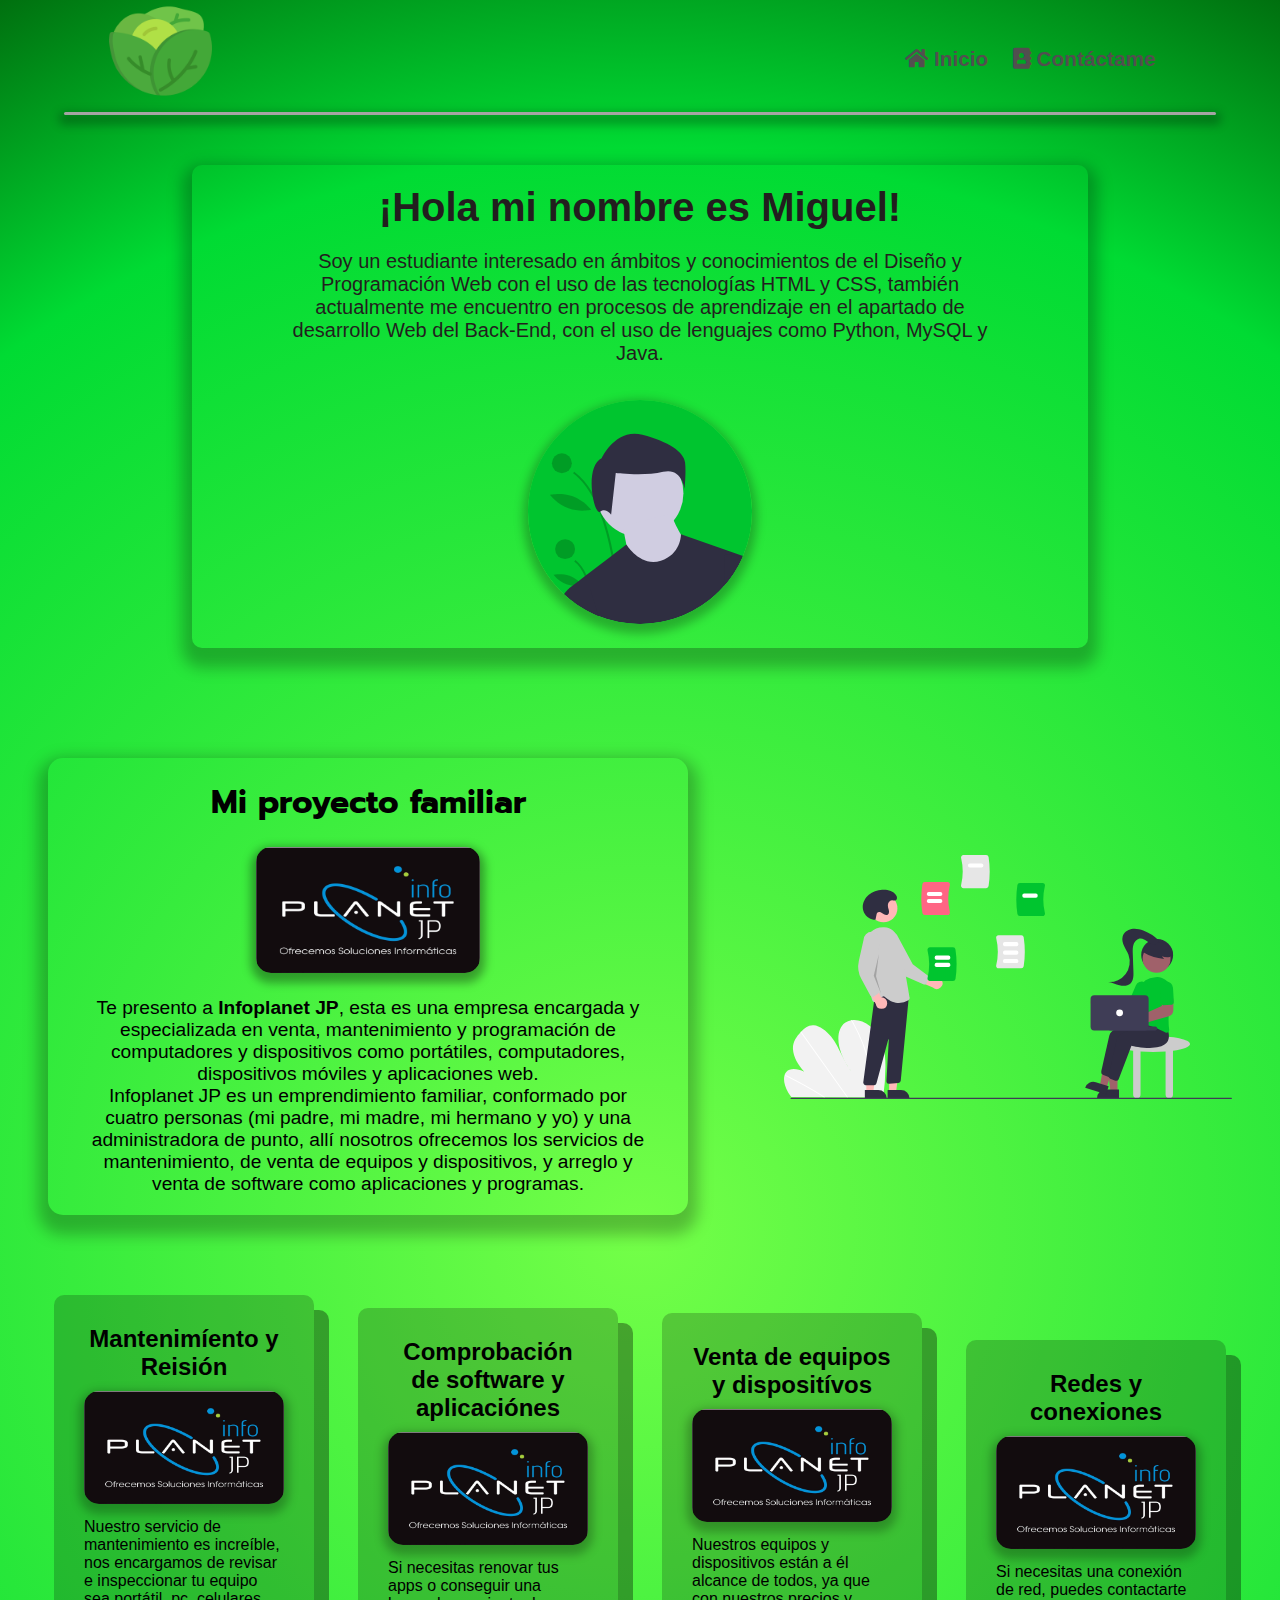
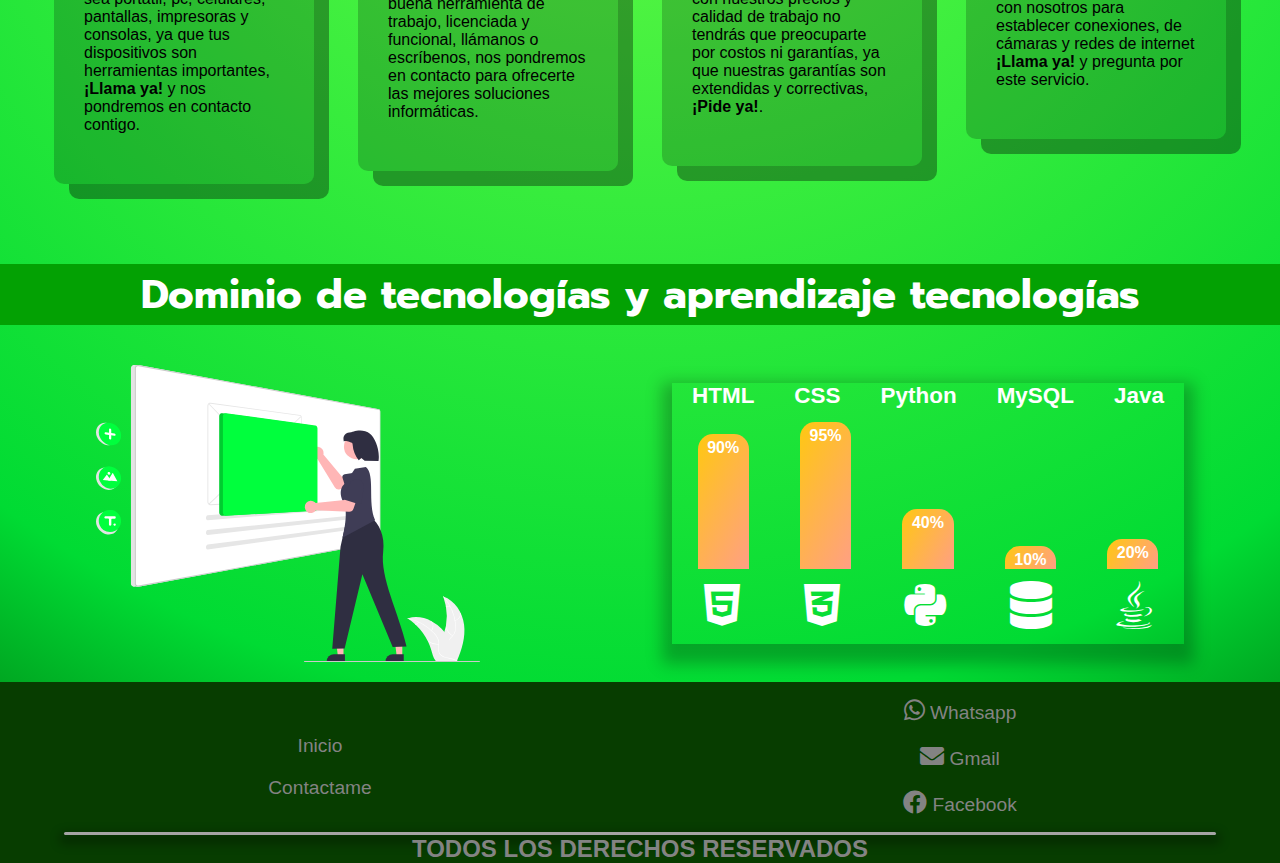
<file: index.html>
<!DOCTYPE html>
<html lang="en">
<head>
    <meta charset="UTF-8">
    <meta http-equiv="X-UA-Compatible" content="IE=edge">
    <meta name="viewport" content="width=device-width, initial-scale=1.0">
    <title>OFERTA DE SERVICIO</title>
    <link rel="stylesheet" href="css/index.css">
    <link rel="stylesheet" href="font osom/all.min.css">
    <link href="https://fonts.googleapis.com/css2?family=Prompt:ital@1&display=swap" rel="stylesheet">
    <link rel="shortcut icon" href="img/user_favicon.png" type="image/x-icon">
</head>
<body>
    <header>
        <img src="img/inicio/logo_principal.png" alt="AQUI FALTA ALGO">
        <nav>
            <input type="checkbox" name="" id="prueva">
            <label for="prueva" id="icon"><i class="fab fa-mailchimp"></i></label>
            <div id="menu">
                <a href="index.html"><i class="fas fa-home"></i> Inicio</a>
                <a href="pag/contactame.html"><i class="fas fa-address-book"></i> Contáctame</a>
            </div>
            
        </nav>
    </header>

    <div class="divicion"></div>

    <section id="firts">
        <article>
            <h2>¡Hola mi nombre es Miguel!</h2>
            <p>Soy un estudiante interesado en ámbitos y conocimientos de 
                el Diseño y Programación Web con el uso de las tecnologías 
                HTML y CSS, también actualmente me encuentro
                en procesos de aprendizaje en el apartado de desarrollo Web
                del Back-End, con el uso de lenguajes como Python, MySQL y Java.

            </p>
            <img src="img/inicio/user.svg" alt="Algo anda mal">
        </article>
    </section>

    <section id="dos">
        <article>
            <div>
                <h3>Mi proyecto familiar</h3>
                <img src="img/inicio/infoplanet.jpg" alt="">
                <p>Te presento a <b>Infoplanet JP</b>, esta es una empresa 
                    encargada y especializada en venta, mantenimiento y 
                    programación de computadores y dispositivos como portátiles, 
                    computadores, dispositivos móviles y aplicaciones web.
                    <br>
                    Infoplanet JP es un emprendimiento familiar, conformado por
                    cuatro personas (mi padre, mi madre, mi hermano y yo) y una
                    administradora de punto, allí nosotros ofrecemos los servicios
                    de mantenimiento, de venta de equipos y dispositivos, y arreglo 
                    y venta de software como aplicaciones y programas.  
                </p>
            </div>
            <img src="img/inicio/proyectos.svg" alt="">
            
        </article>
        <div id="secont">
            <article class="funciones">
                <h3>Mantenimíento y Reisión</h3>
                <img src="img/inicio/infoplanet.jpg" alt="algo anda mal">
                <p>Nuestro servicio de mantenimiento es increíble, nos encargamos
                    de revisar e inspeccionar tu equipo sea portátil, pc, celulares,
                    pantallas, impresoras y consolas, ya que tus dispositivos son 
                    herramientas importantes, <b>¡Llama ya!</b> y nos pondremos en contacto contigo.
                </p>
                
            </article>
            <article class="funciones">
                <h3>Comprobación de software y aplicaciónes</h3>
                <img src="img/inicio/infoplanet.jpg" alt="algo anda mal">
                <p>Si necesitas renovar tus apps o conseguir una buena herramienta de
                    trabajo, licenciada y funcional, llámanos o escríbenos, nos pondremos en contacto para ofrecerte las mejores soluciones informáticas.
                </p>
                
            </article>
            <article class="funciones">
                <h3>Venta de equipos y dispositívos</h3>
                <img src="img/inicio/infoplanet.jpg" alt="algo anda mal">
                <p>Nuestros equipos y dispositivos están a él alcance de todos, ya que 
                    con nuestros precios y calidad de trabajo no tendrás que
                    preocuparte por costos ni garantías, ya que nuestras garantías son
                    extendidas y correctivas, <b>¡Pide ya!</b>.
                </p>
                
            </article>
            <article class="funciones">
                <h3>Redes y conexiones</h3>
                <img src="img/inicio/infoplanet.jpg" alt="algo anda mal">
                <p>Si necesitas una conexión de red, puedes contactarte con nosotros
                    para establecer conexiones, de cámaras y redes de internet 
                    <b>¡Llama ya!</b> y pregunta por este servicio.
                </p>
                
            </article>
        </div>
    </section>

    <section id="trift">
        <h2>Dominio de tecnologías y aprendizaje tecnologías</h2>
        <div id="container">
            <img src="img/inicio/abilidades.svg" alt="">
            <div id="barra_abil">
                <article>
                    <h3>HTML</h3>
               
                    <h3>CSS</h3>
                
                    <h3>Python</h3>
                
                    <h3>MySQL</h3>
                
                    <h3>Java</h3>
                </article>
                <div id="barras">
    
                    <div id="html" class="barreta"><h3>90%</h3></div>
                    <div id="css" class="barreta"><h3>95%</h3></div>
                    <div id="python" class="barreta"><h3>40%</h3></div>
                    <div id="mysql" class="barreta"><h3>10%</h3></div>
                    <div id="java" class="barreta"><h3>20%</h3></div>
    
                </div>
    
                <article id="logos">
                    <h2><i class="fab fa-html5"></i></h2>
                    <h2><i class="fab fa-css3-alt"></i></h2>
                    <h2><i class="fab fa-python"></i></h2>
                    <h2><i class="fas fa-database"></i></h2>
                    <h2><i class="fab fa-java"></i></h2>
                </article>
                
            </div>
            </div>
        </div>
    </section>

    <footer>
        <article>
            <div id="sub_menu">
                <a href="#firts">Inicio</a>
                <a href="pag/contactame.html">Contactame</a>
            </div>
            <div id="contactos">
                <a href="https://api.whatsapp.com/send?phone=573507002469" target="blank" class="contacto">
                    <i class="fab fa-whatsapp"></i> Whatsapp
                </a>
                <a href="mailto:mpalaciosarjona@gmail.com" target="blank" class="contacto">
                    <i class="fas fa-envelope"></i> Gmail
                </a>
                <a href="https://www.facebook.com/miguelangel.palaciosarjona" target="blank" class="contacto">
                    <i class="fab fa-facebook"></i> Facebook
                </a>
            </div>
        </article>
        <div class="divicion2"></div>
        <h1>TODOS LOS DERECHOS RESERVADOS</h1>
    </footer>
</body>
</html>
</file>
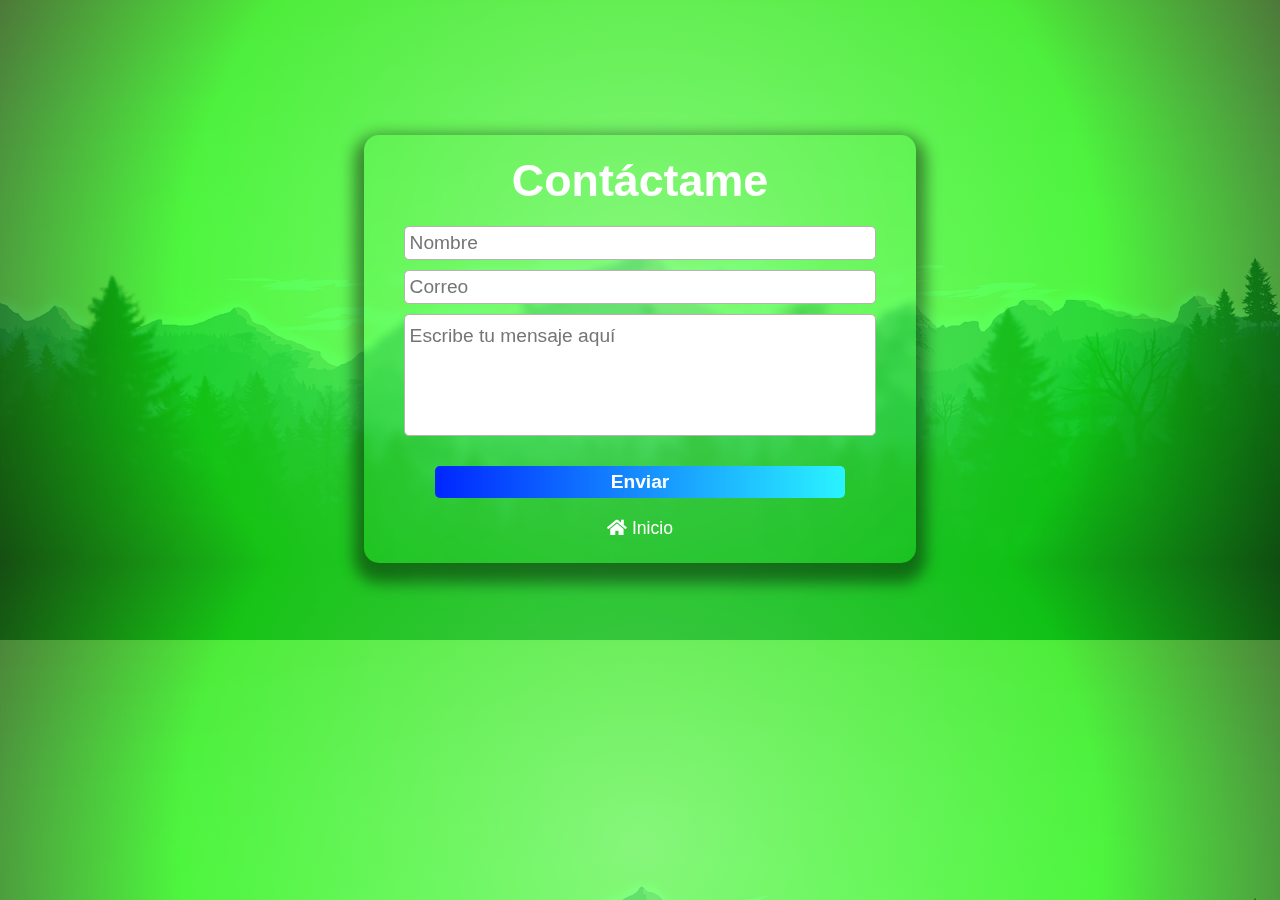
<file: pag/contactame.html>
<!DOCTYPE html>
<html lang="en">
<head>
    <meta charset="UTF-8">
    <meta http-equiv="X-UA-Compatible" content="IE=edge">
    <meta name="viewport" content="width=device-width, initial-scale=1.0">
    <title>OFERTA DE SERVICIO</title>
    <link rel="stylesheet" href="../css/contacto.css">
    <link rel="stylesheet" href="../font osom/all.min.css">
    <link href="https://fonts.googleapis.com/css2?family=Prompt:ital@1&display=swap" rel="stylesheet">
    <link rel="shortcut icon" href="../img/user_favicon.png" type="image/x-icon">
    <link rel = "preconnect" href = "https://fonts.googleapis.com">
    <link rel = "preconnect" href = "https://fonts.gstatic.com" crossorigin>
<link href = "https: //fonts.googleapis.com/css2? family = Roboto + Condensed: ital, wght @ 1300 & display = swap "rel =" stylesheet ">
</head>
<body>
    <section id="firts">
        <form action="https://formspree.io/f/xzbywpqn"
        method="POST">
            <h2>Contáctame</h2>
            <input type="text" name="name" class="input_espase" placeholder="Nombre">
            <input type="email" name="_replyto" class="input_espase" placeholder="Correo">
            <textarea class="input input--message" placeholder="Escribe tu mensaje aquí" name="message"></textarea>
    
            <input type="submit" value="Enviar" id="boton">

            <a href="../index.html"><i class="fas fa-home"></i> Inicio</a>
        </form>
        
    </section>
</body>
</html>
</file>
<file: css/index.css>
* {
    margin: 0;
    padding: 0;
    font-family: arial,sans-serif;
}
body{
    *background: #f3f3f3;
    background: radial-gradient(circle, rgba(116,255,72,1) 0%, rgba(0,219,51,1) 78%, rgba(0,112,15,1) 100%);
    *background: radial-gradient(circle, rgba(72,165,255,1) 0%, rgba(0,63,219,1) 61%, rgba(0,30,136,1) 100%);
    *background-image: linear-gradient(to right, #0081f1 5%, #00f2fe 100%);
}

html{
    scroll-behavior: smooth;
}

body::-webkit-scrollbar{
    width: 10px;
    background: rgb(109, 128, 112);
}

body::-webkit-scrollbar-thumb{
    background: #27332a;
    *border-radius: 5px;
    transition: 0,4s;
}

body::-webkit-scrollbar-thumb:hover{
    background: #1c4727;
}

a {
    text-decoration: none;
}

/*cabesita del web*/
header{
    *background: greenyellow;
    width: 100%;
    height: auto;
    min-height: 100px;
    margin-bottom: 10px;

    display: flex;
    flex-direction: row;
    align-items: center;
    justify-content: space-around;
}

header nav #icon, #prueva{
    display: none;
}

.divicion{
    background: rgb(165, 164, 164);
    width: 90%;
    height: 3px;
    border-radius: 15px;
    margin: 0 auto;
    box-shadow: 0 5px 10px 5px rgba(0, 0, 0, 25%);
    margin-bottom: 20px;
}

header img{
    width: 8%;
    margin-right: 400px;
}

header nav{
    *background: chocolate;
    width: 25%;
    padding: 10px;
    margin-top: 15px;
    text-align: end;

}

header nav a{
    *background: cyan;
    margin-left: 10px;
    padding: 5px;
    border-radius: 15px;
    transition: 0.4s;
    font-size: 130%;
    font-weight: 600;
    color: rgb(82, 79, 79);
    *color: rgb(195, 189, 189);
}

header nav a:hover{
    box-shadow: 0 5px 10px 5px rgba(0, 0, 0, 25%);
    color: white;
}

/*media querysss*/
@media screen and (max-width: 1050px){
    header nav{
        width: 50%;
    }
    header img{
        width: 10%;
        margin-right: 100px;
    }
}

@media screen and (max-width: 500px){
    header img{
        width: 20%;
        margin-right:0;
    }

    header nav{
        width: 70%;
    }

    header{
        justify-content: center;
    }

    header nav div{
        display: none;
        transition: 0.4s;
    }

    header nav #icon{
        display: block;
        width: 100%;
        font-size: 500%;
        color: black;
    }

    header nav #prueva:checked ~ #menu{
        display: block;
        position: absolute;
    }

    header nav #menu{
        background-image: linear-gradient(to right, #00ff55 0%, #6cfae0 100%);
        *backdrop-filter: blur(5px);
        padding: 10px;
        border-radius: 15px;
    }

    header nav #menu:before{
        position: absolute;
        content: "";
        height: 15px;
        width: 15px;
        left: 93%;
        top: -5px;
        transform: translateX(-50%) rotate(45deg);
        background: #6cfae0;
        *backdrop-filter: blur(5px);
    }

    header nav a{
        padding-left: 10px;
        padding-right: 10px;
        font-size: 110%;
    }
}

@media screen and (max-width: 350px){
    header nav div{
        width: 90%;
        top: 100px;
        left: 0;
        text-align: center;
    }
}


/*primera parte*/
#firts article{
    *background: seagreen;
    width: 70%;
    height: auto;
    margin: 0 auto;
    margin-top: 50px;
    margin-bottom: 60px;
    padding-bottom: 20px;
    padding-top: 20px;
    text-align: center;
    color: rgb(34, 30, 30);
    *color: rgb(226, 226, 226);
    box-shadow: 0 10px 15px 10px rgba(0, 0, 0, 25%);
    border-radius: 10px;
}

#firts article h2{
    font-size: 250%;
    margin-bottom: 20px;
}

#firts article p{
    font-size: 125%;
    width: 80%;
    margin: 0 auto;
    margin-bottom: 35px;
}

#firts article img{
    width: 25%;
    border-radius: 100%;
    box-shadow: 0 5px 10px 5px rgba(0, 0, 0, 25%);
}

/*media queryss*/

@media screen and (max-width: 800px) {
    #firts article{
        width: 95%;
    }
}
@media screen and (max-width: 500px){
    #firts article img{
        width: 60%;
    }
}


/*segunda parte*/
#dos > article{
    width: 100%;
    height: auto;
    margin: 0 auto;
    padding-top: 50px;
    padding-bottom: 20px;
    text-align: center;
    *background: rgba(0, 0, 0, 25%);
    border-radius: 15px;

    display: flex;
    flex-direction: row;
    align-items: center;
    justify-content: space-around;
}

#dos > article img{
    width: 35%;
    *border-radius: 20%;
    *box-shadow: 0 5px 10px 5px rgba(0, 0, 0, 35%);
    margin-bottom: 20px;
}

#dos > article div{
    *background: chartreuse;
    width: 50%;
    padding-top: 20px;
    padding-bottom: 20px;
    box-shadow: 0 10px 15px 10px rgba(0, 0, 0, 25%);
    border-radius: 15px;
}

#dos > article div h3{
    font-family: "Prompt", sans-serif;
}

#dos > article div img{
    width: 35%;
    border-radius: 15px;
    box-shadow: 0 5px 10px 5px rgba(0, 0, 0, 35%);
}

#dos > article h3{
    font-size: 200%;
    margin-bottom: 20px;
}

#dos > article p{
    width: 90%;
    margin: 0 auto;
    font-size: 120%;
}


#secont {
    *background: yellowgreen;
    width: 95%;
    height: auto;
    min-height: 250px;
    margin: 0 auto;
    padding: 8px;
    padding-top: 60px;
    padding-bottom: 60px;

    display: flex;
    flex-direction: row;
    flex-wrap: wrap;
    align-items: center;
    justify-content: space-around;
}

.funciones{
    background: rgba(0, 0, 0, 20%);
    width: 200px;
    height: auto;
    padding: 30px;
    border-radius: 10px;
    box-shadow: 15px 15px rgba(0, 0, 0, 35%);
}

.funciones h3{
    font-size: 150%;
    text-align: center;
    margin-bottom: 10px;
}

.funciones img{
    width: 100%;
    height: auto;
    border-radius: 15px;
    margin-bottom: 10px;
    box-shadow: 0 5px 10px 5px rgba(0, 0, 0, 25%);
}

.funciones p{
    margin-bottom: 20px;
}

.funciones a{
    height: auto;
    font-size: 110%;
    font-weight: 700;
    color: #6b6b6b;
    padding: 4px;
    border-radius: 15px;
}

.funciones a:hover{
    *background: rgba(0, 0, 0, 10%);
    *font-weight: 400;
    color: blue;
    box-shadow: 0 5px 10px 5px rgba(0, 0, 0, 20%);
}

/*media queryss*/

@media screen and (max-width:1030px){
    .funciones{
        margin-bottom: 50px;
    }
}


@media screen and (max-width:800px) {
    #dos > article{
        flex-direction: column;
    }

    #dos > article div{
        width: 95%;
    }

    #dos > article div img{
        width: 70%;
        margin-top: 0;
    }

    #dos > article img{
        width: 80%;
        margin-top: 50px;
    }



    .funciones{
        width: 50%;
        margin-bottom: 50px;
        flex-direction: column;
    }
}

@media screen and (max-width:500px){
    .funciones{
        width: 80%;
        border: 2px solid white;
        box-shadow: 0 0px 0px 0px rgba(0, 0, 0, 25%) 
    }
}




/*tersera parte*/

#trift{
    *background: radial-gradient(circle, rgba(93,255,248,1) 0%, rgba(50,75,255,1) 73%, rgba(0,36,125,1) 97%);
    background-size: cover;
    width: 100%;
    height: auto;
    min-height: 300px;
    text-align: center;
    padding-top: 20px;
    padding-bottom: 20px;
}

#trift > h2{
    font-family: "Prompt", sans-serif;
    background-color: rgb(3, 161, 3);
    width: 100%;
    height: auto;
    min-height: 50px;
    font-size: 250%;
    color: white;
    margin-bottom: 40px;
}

#trift #container{
    *background-color: yellowgreen;
    width: 100%;
    margin: 0 auto;

    display: flex;
    flex-direction: row;
    align-items:center;
    justify-content: space-around;
}

#trift #container #barra_abil{
    *background-color: brown;
    width: 40%;
    box-shadow: 0 10px 15px 10px rgba(0, 0, 0, 25%);

    display: flex;
    flex-direction: column;
    align-items:center;
}

#trift #container img{
    width: 30%;
}

#trift #container article{
    *background-color: tomato;
    width: 50%;
    margin-bottom: 10px;
    color: white;
    *color: black;
    font-size: 120%;

    display: flex;
    align-items: center;
    justify-content: space-around;
}
#trift #container #logos{
    font-size: 200%;
}



#trift #container #barras{
    *background-color: turquoise;
    width: 40%;
    height: 150px;
    margin-bottom: 10px;

    display: flex;
    flex-direction: row;
    align-items:flex-end;
    justify-content: space-around;

}

#trift #container #barras .barreta h3{
    margin-top: 5px;
    font-size: 100%;
}

#trift #container #barras .barreta{
    color:white;
    background-image: linear-gradient(120deg, #ffc811 0%, #ff9f84 100%);
}

#trift #container #barras #html{
    background-color: violet;
    width: 10%;
    height: 90%;
    border-top-left-radius: 15px;
    border-top-right-radius: 15px;
    
}

#trift #container #barras #css{
    background-color:yellow;
    width: 10%;
    height: 98%;
    border-top-left-radius: 15px;
    border-top-right-radius: 15px;

}

#trift #container #barras #python{
    background-color:rgb(25, 0, 255);
    width: 10%;
    height: 40%;
    border-top-left-radius: 15px;
    border-top-right-radius: 15px;

}

#trift #container #barras #mysql{
    background-color:rgb(255, 51, 0);
    width: 10%;
    height: 15%;
    border-top-left-radius: 15px;
    border-top-right-radius: 15px;
    margin-top: 3px;
}

#trift #container #barras #java{
    background-color:rgb(204, 0, 255);
    width: 10%;
    height: 20%;
    border-top-left-radius: 15px;
    border-top-right-radius: 15px;

}

#trift #container #barra_abil #barras{
    width: 100%;
}

#trift #container #barra_abil article{
    width: 100%;
}

/*media querysss*/
@media screen and (max-width: 1050px) {
    #trift #container{
        flex-direction: column;
    }

    #trift #container #barra_abil{
        width: 80%;
        margin-top: 50px;
        padding-top: 10px;
    }
    #trift #container img{
        width: 40%;
    }
}

@media screen and (max-width: 800px){
    #trift #container #barra_abil{
        width: 100%;
    }
    #trift #container img{
        width: 60%;
    }

    #trift h2{
        font-size: 180%;
    }
}

@media screen and (max-width: 500px){
    #trift #container img{
        width: 90%;
    }
    #trift h2{
        font-size: 150%;
    }
}


/*pies*/
footer{
    background: rgb(7, 61, 0);
    width: 100%;
    height: auto;
    padding-top: 40px;
    *padding-bottom: 20px;
}
.divicion2{
    margin: 0;
    background: rgb(165, 164, 164);
    width: 90%;
    height: 3px;
    border-radius: 15px;
    margin: 0 auto;
    box-shadow: 0 5px 10px 5px rgba(0, 0, 0, 25%);
    margin-top: 10px;
}

 footer a i{
    font-size: 125%;
 }
footer article{
    width: 100%;
    height: 100px;

    display: flex;
    flex-direction: row;
    align-items: center;
    justify-content: space-around;
}

footer article #sub_menu{
    width: 30%;
    height: auto;
    display: flex;
    flex-direction: column;
    align-items: center;
    justify-content: center;
}

footer article #sub_menu a{
    margin-bottom: 10px;
    color: #838383;
    font-size: 120%;
    font-weight: 500;
    padding: 5px;
    border-radius: 15px;
    transition: 0.5s;
}

footer article #sub_menu a:hover{
    background: grey;
    color: white;
}


footer article #contactos{
    width: 30%;
    height: auto;
    margin-bottom: 20px;
    display: flex;
    flex-direction: column;
    align-items: center;
}

footer article #contactos a{
    margin-bottom: 10px;
    color: #838383;
    font-size: 120%;
    font-weight: 500;
    padding: 5px;
    border-radius: 15px;
    transition: 0.5s;
}

footer article #contactos a:hover{
    background: grey;
    color: white; 
}

footer h1{
    font-size: 150%;
    color: #838383;
    text-align: center;
}

/*media queryss*/
@media screen and (max-width: 400px){
    footer article{
        height: auto;
        flex-direction: column;
        width: 100%;
    }
    footer{
        height: auto;
    }
    footer article #contactos, #seb_menu{
        width: 100%;
    }
}
</file>
<file: css/contacto.css>
* {
    margin: 0;
    padding: 0;
    font-family: arial,sans-serif;
}


html{
    scroll-behavior: smooth;
}

body{
    background: radial-gradient(circle, rgba(83,255,82,0.700717787114846) 0%, rgba(2,255,0,0.7) 66%, rgba(1,91,0,0.7) 100%), url(../img/contacto/montañas.png);
    background-size: cover;
    font-family:  'Roboto Condensed', sans-serif;
}

body::-webkit-scrollbar{
    width: 10px;
    background: rgb(109, 128, 112);
}

body::-webkit-scrollbar-thumb{
    background: #27332a;
    *border-radius: 5px;
    transition: 0,4s;
}

body::-webkit-scrollbar-thumb:hover{
    background: #1c4727;
}

a {
    text-decoration: none;
}

/*formulario*/

#firts{
    display: flex;
    flex-direction: column;
    align-items: center;
    justify-content: center;
}

#firts form{
    margin-top: 15vh;
    box-shadow: 0 10px 15px 10px rgba(0,0,0,44%);
    backdrop-filter: blur(4px);
    width: 40%;
    max-width: 600px;
    height: auto;
    min-height: 200px;
    padding: 20px;
    border-radius: 15px;

    display: flex;
    flex-direction: column;
    align-items: center;

}

#firts form a{
    *background: chartreuse;
    width: 30%;
    height: 20px;
    text-align: center;
    margin-top: 15px;
    padding: 5px;
    font-size: 110%;
    font-weight: 500;
    border-radius: 15px;
    transition: 0.4s;
    color: rgb(255, 255, 255);
}

#firts form a:hover{
    font-size: 120%;
    box-shadow: 0 5px 10px 5px rgba(0,0,0,25%);
    *background: rgba(0,0,0,25%);
    color: black;
}

#firts form h2{
    font-size: 280%;
    font-family: 'Arial Narrow Bold', sans-serif;
    margin-bottom: 20px;
    color: white;
}

.input_espase{
    width: 90%;
    margin-bottom: 10px;
    font-size: 120%;
    outline: none;
    border: none;
    border: 1px solid #bbb0b0;
    border-radius: 5px;
    padding: 5px;
}

.input{
    width: 90%;
    margin-bottom: 10px;
    font-size: 120%;
    outline: none;
    border: 1px solid #bbb0b0;
    border-radius: 5px;
    height: 100px;
    resize: none;
    padding: 10px 5px;
}


#boton{
    font-size: 120%;
    width: 80%;
    background: linear-gradient(to right, #0026ff 0%, #2af4ff 100%);
    padding: 5px;
    color: white;
    font-weight: 700;
    border-radius: 5px;
    border: none;
    margin-top: 20px;
}

/*media querys*/
@media screen and (max-width: 1050px) {
    #firts form{
        width: 80%;
    }
}

@media screen and (max-width: 350px) {
    #firts form{
        width: 100%;
        padding-left: 0;
        padding-right: 0;
    }
}
</file>
